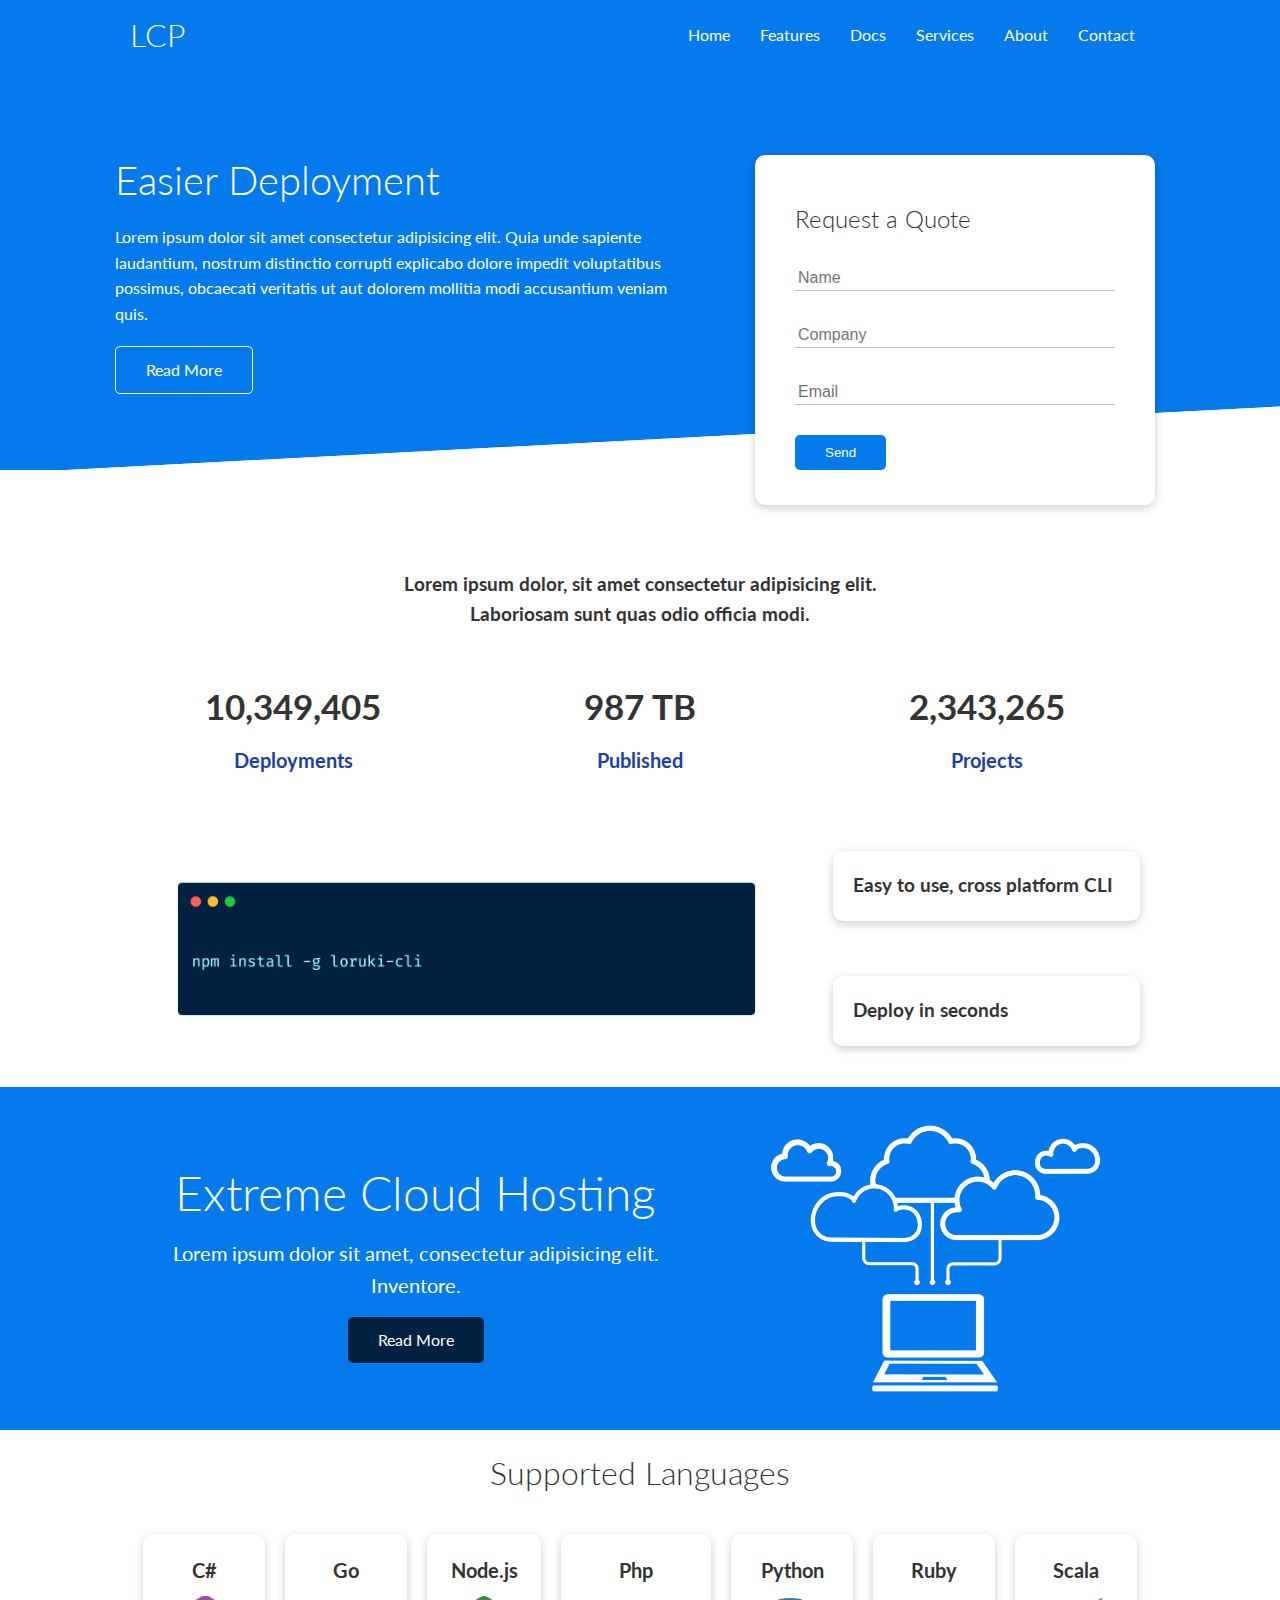
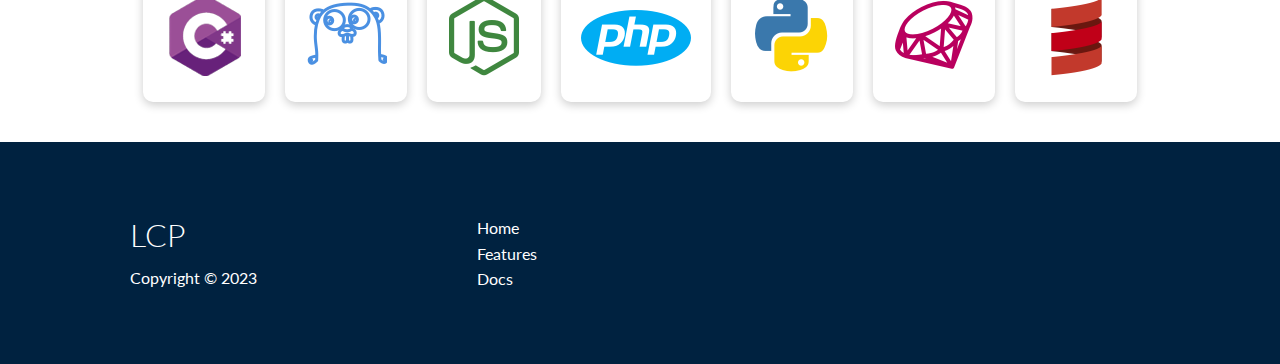
<file: index.html>
<!DOCTYPE html>
<html lang="en">
<head>
    <meta charset="UTF-8">
    <meta name="viewport" content="width=device-width, initial-scale=1.0">
    <!-- font awesome -->
    <link rel="stylesheet" href="https://cdnjs.cloudflare.com/ajax/libs/font-awesome/6.4.2/css/all.min.css" integrity="sha512-z3gLpd7yknf1YoNbCzqRKc4qyor8gaKU1qmn+CShxbuBusANI9QpRohGBreCFkKxLhei6S9CQXFEbbKuqLg0DA==" crossorigin="anonymous" referrerpolicy="no-referrer" />
    <!-- Stylesheets -->
    <link rel="stylesheet" href="css/utilities.css">
    <link rel="stylesheet" href="css/style.css">
    <title>LCP | Group of Companies</title>
</head>
<body>
    <!-- Navbar -->
    <div class="navbar">
        <div class="container flex">
            <h1 class="logo">LCP</h1>
            <nav>
                <ul>
                    <li><a href="index.html">Home</a></li>
                    <li><a href="features.html">Features</a></li>
                    <li><a href="docs.html">Docs</a></li>
                    <li><a href="services.html">Services</a></li>
                    <li><a href="about.html">About</a></li>
                    <li><a href="contact.html">Contact</a></li>
                </ul>
            </nav>
        </div>
    </div>

    <!-- Showcase -->
    <section class="showcase">
        <div class="container grid">
            <div class="showcase-text">
                <h1>Easier Deployment</h1>
                <p>
                    Lorem ipsum dolor sit amet consectetur adipisicing elit. Quia unde sapiente laudantium, nostrum distinctio corrupti explicabo dolore impedit voluptatibus possimus, obcaecati veritatis ut aut dolorem mollitia modi accusantium veniam quis.
                </p>
                <a href="features.html" class="btn btn-outline">Read More</a>
            </div>

            <div class="showcase-form card">
                <h2>Request a Quote</h2>
                <form action="">
                    <div class="form-control">
                        <input type="text" name="name" placeholder="Name" required>
                    </div>
                    <div class="form-control">
                        <input type="text" name="company" placeholder="Company" required>
                    </div>
                    <div class="form-control">
                        <input type="text" name="email" placeholder="Email" required>
                    </div>

                    <input type="submit" value="Send" class="btn btn-primary">
                </form>
            </div>
        </div>
    </section>

    <!-- Stats -->
    <section class="stats">
        <div class="container">
            <h3 class="stats-heading text-center my-1">
                Lorem ipsum dolor, sit amet consectetur adipisicing elit. Laboriosam sunt quas odio officia modi.
            </h3>

            <div class="grid grid-3 text-center my-4">
                <div>
                    <i class="fas fa-server fa-3x"></i>
                    <h3>10,349,405</h3>
                    <p class="text-secondary">Deployments</p>
                </div>
                <div>
                    <i class="fas fa-upload fa-3x"></i>
                    <h3>987 TB</h3>
                    <p class="text-secondary">Published</p>
                </div>
                <div>
                    <i class="fas fa-project-diagram fa-3x"></i>
                    <h3>2,343,265</h3>
                    <p class="text-secondary">Projects</p>
                </div>
            </div>
        </div>
    </section>

    <!-- CLI -->
    <section class="cli">
        <div class="container grid">
            <img src="images/cli.png" alt="">
            <div class="card">
                <h3>Easy to use, cross platform CLI</h3>
            </div>
            <div class="card">
                <h3>Deploy in seconds</h3>
            </div>
        </div>
    </section>

    <!-- Cloud -->
    <section class="cloud bg-primary my-2 py-2">
        <div class="container grid">
            <div class="text-center">
                <h2 class="lg">Extreme Cloud Hosting</h2>
                <p class="lead my-1">Lorem ipsum dolor sit amet, consectetur adipisicing elit. Inventore.</p>
                <a href="features.html" class="btn btn-dark">Read More</a>
            </div>
            <img src="images/cloud.png" alt="">
        </div>
    </section>

    <!-- Languages -->
    <section class="languages">
        <h2 class="md text-center my-2">
            Supported Languages
        </h2>

        <div class="container flex">
            <div class="card">
                <h4>C#</h4>
                <img src="images/logos/csharp.png" alt="">
            </div>
            <div class="card">
                <h4>Go</h4>
                <img src="images/logos/go.png" alt="">
            </div>
            <div class="card">
                <h4>Node.js</h4>
                <img src="images/logos/node.png" alt="">
            </div>
            <div class="card">
                <h4>Php</h4>
                <img src="images/logos/php.png" alt="">
            </div>
            <div class="card">
                <h4>Python</h4>
                <img src="images/logos/python.png" alt="">
            </div>
            <div class="card">
                <h4>Ruby</h4>
                <img src="images/logos/ruby.png" alt="">
            </div>
            <div class="card">
                <h4>Scala</h4>
                <img src="images/logos/scala.png" alt="">
            </div>
        </div>
    </section>

    <!-- Footer -->
    <footer class="footer bg-dark py-5">
        <div class="container grid grid-3">
            <div>
                <h1>LCP</h1>
                <p>Copyright &copy; 2023</p>
            </div>

            <nav>
                <ul>
                    <li><a href="index.html">Home</a></li>
                    <li><a href="features.html">Features</a></li>
                    <li><a href="docs.html">Docs</a></li>
                </ul>
            </nav>
    
            <div class="social">
                <a href="#"><i class="fab fa-github fa-2x"></i></a>
                <a href="#"><i class="fab fa-twitter fa-2x"></i></a>
                <a href="#"><i class="fab fa-facebook fa-2x"></i></a>
                <a href="#"><i class="fab fa-instagram fa-2x"></i></a>
            </div>
        </div>
    </footer>
    
</body>
</html>
</file>
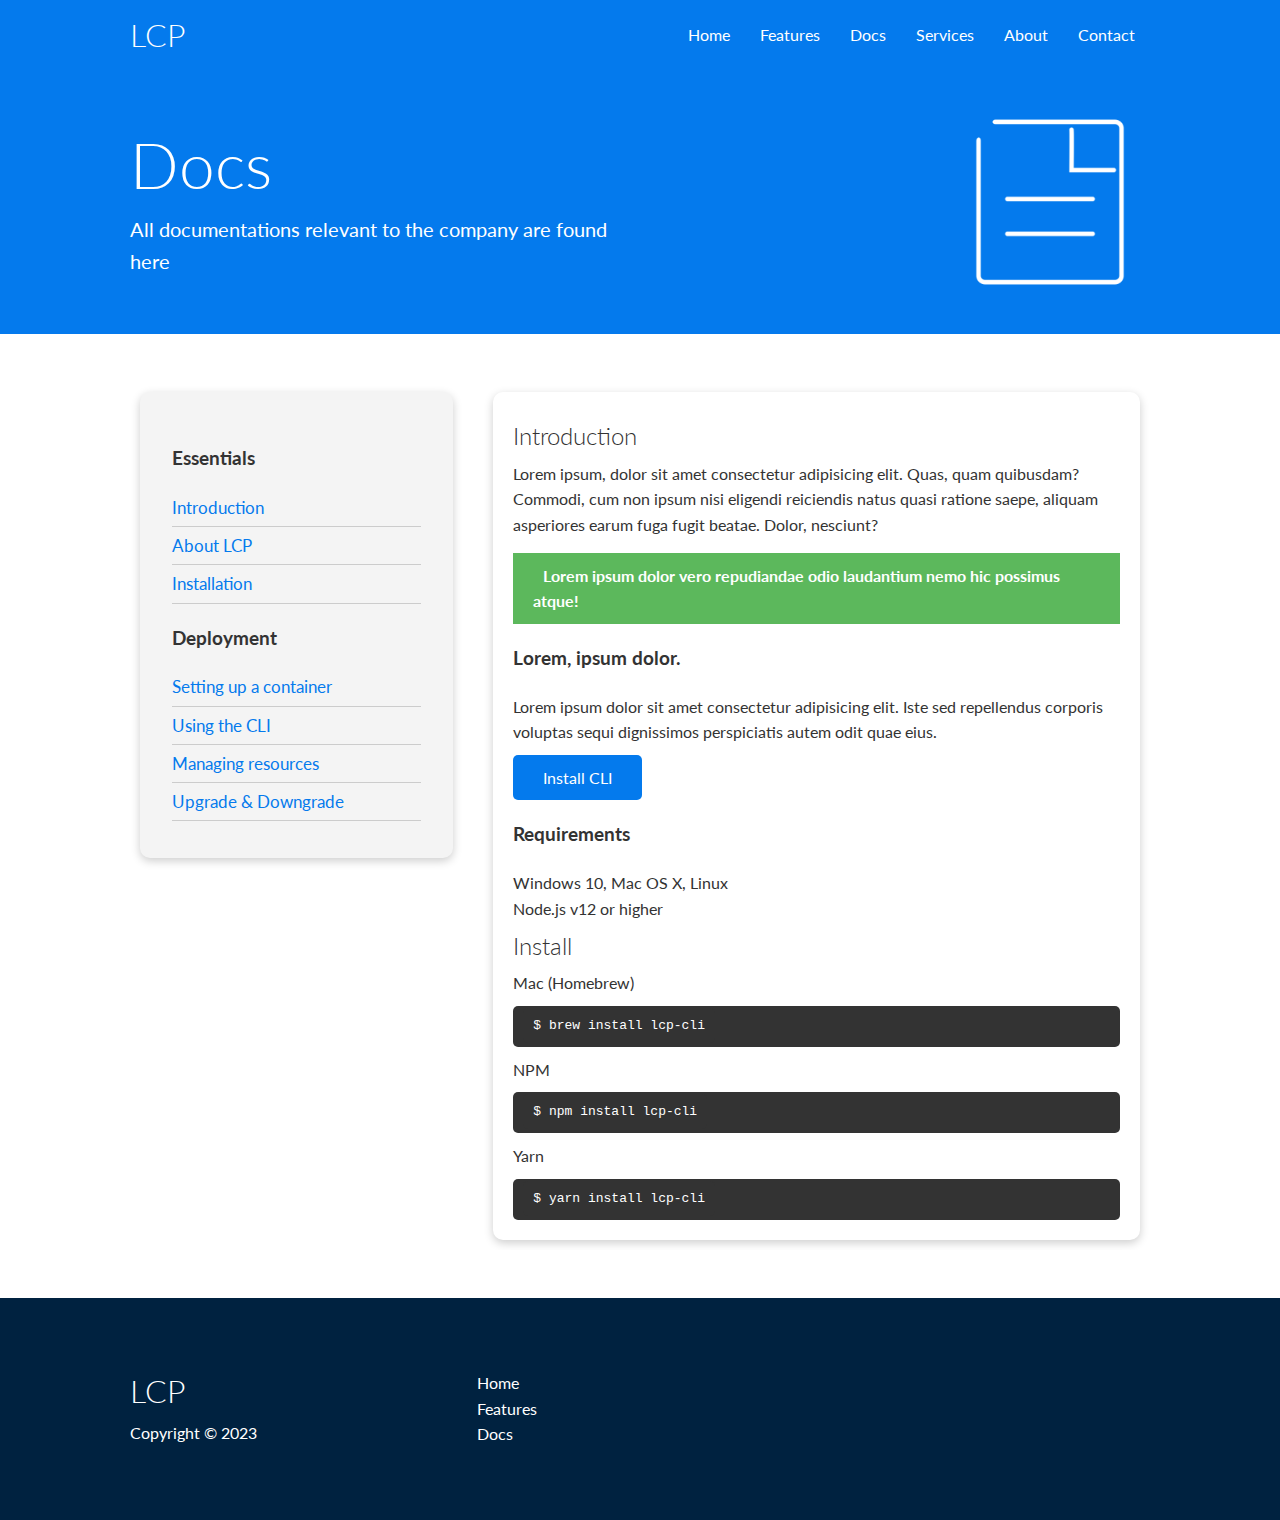
<file: docs.html>
<!DOCTYPE html>
<html lang="en">
<head>
    <meta charset="UTF-8">
    <meta name="viewport" content="width=device-width, initial-scale=1.0">
    <!-- font awesome -->
    <link rel="stylesheet" href="https://cdnjs.cloudflare.com/ajax/libs/font-awesome/6.4.2/css/all.min.css" integrity="sha512-z3gLpd7yknf1YoNbCzqRKc4qyor8gaKU1qmn+CShxbuBusANI9QpRohGBreCFkKxLhei6S9CQXFEbbKuqLg0DA==" crossorigin="anonymous" referrerpolicy="no-referrer" />
    <!-- Stylesheets -->
    <link rel="stylesheet" href="css/utilities.css">
    <link rel="stylesheet" href="css/style.css">
    <title>LCP | Group of Companies</title>
</head>
<body>
    <!-- Navbar -->
    <div class="navbar">
        <div class="container flex">
            <h1 class="logo">LCP</h1>
            <nav>
                <ul>
                    <li><a href="index.html">Home</a></li>
                    <li><a href="features.html">Features</a></li>
                    <li><a href="docs.html">Docs</a></li>
                    <li><a href="services.html">Services</a></li>
                    <li><a href="about.html">About</a></li>
                    <li><a href="contact.html">Contact</a></li>
                </ul>
            </nav>
        </div>
    </div>

    <!-- Docs Head -->
    <section class="docs-head bg-primary py-3">
        <div class="container grid">
            <div>
                <h1 class="xl">Docs</h1>
                <p class="lead">All documentations relevant to the company are found here</p>
            </div>
            <img src="images/docs.png" alt="">
        </div>
    </section>

    <!-- Docs Main -->
    <section class="docs-main my-4">
        <div class="container grid">
            <div class="card bg-light p-3">
                <h3 class="my-2">Essentials</h3>
                <nav>
                    <ul>
                        <li><a href="#" class="text-primary">Introduction</a></li>
                        <li><a href="#" class="text-primary">About LCP</a></li>
                        <li><a href="#" class="text-primary">Installation</a></li>
                    </ul>
                </nav>

                <h3 class="my-2">Deployment</h3>
                <nav>
                    <ul>
                        <li><a href="#" class="text-primary">Setting up a container</a></li>
                        <li><a href="#" class="text-primary">Using the CLI</a></li>
                        <li><a href="#" class="text-primary">Managing resources</a></li>
                        <li><a href="#" class="text-primary">Upgrade & Downgrade</a></li>
                    </ul>
                </nav>
            </div>

            <div class="card">
                <h2>Introduction</h2>
                <p>Lorem ipsum, dolor sit amet consectetur adipisicing elit. Quas, quam quibusdam? Commodi, cum non ipsum nisi eligendi reiciendis natus quasi ratione saepe, aliquam asperiores earum fuga fugit beatae. Dolor, nesciunt?</p>
                
                <div class="alert alert-success">
                    <i class="fas fa-info"></i>
                    Lorem ipsum dolor vero repudiandae odio laudantium nemo hic possimus atque!
                </div>

                <h3>Lorem, ipsum dolor.</h3>
                <p>Lorem ipsum dolor sit amet consectetur adipisicing elit. Iste sed repellendus corporis voluptas sequi dignissimos perspiciatis autem odit quae eius.</p>
                <a href="#" class="btn btn-primary">Install CLI</a>

                <h3>Requirements</h3>
                <ul>
                    <li>Windows 10, Mac OS X, Linux</li>
                    <li>Node.js v12 or higher</li>
                </ul>

                <h2>Install</h2>
                <p>Mac (Homebrew)</p>
                <pre><code>$ brew install lcp-cli</code></pre>
                <p>NPM</p>
                <pre><code>$ npm install lcp-cli</code></pre>
                <p>Yarn</p>
                <pre><code>$ yarn install lcp-cli</code></pre>
            </div>
        </div>
    </section>


    <!-- Footer -->
    <footer class="footer bg-dark py-5">
        <div class="container grid grid-3">
            <div>
                <h1>LCP</h1>
                <p>Copyright &copy; 2023</p>
            </div>

            <nav>
                <ul>
                    <li><a href="index.html">Home</a></li>
                    <li><a href="features.html">Features</a></li>
                    <li><a href="docs.html">Docs</a></li>
                </ul>
            </nav>
    
            <div class="social">
                <a href="#"><i class="fab fa-github fa-2x"></i></a>
                <a href="#"><i class="fab fa-twitter fa-2x"></i></a>
                <a href="#"><i class="fab fa-facebook fa-2x"></i></a>
                <a href="#"><i class="fab fa-instagram fa-2x"></i></a>
            </div>
        </div>
    </footer>
    
</body>
</html>
</file>
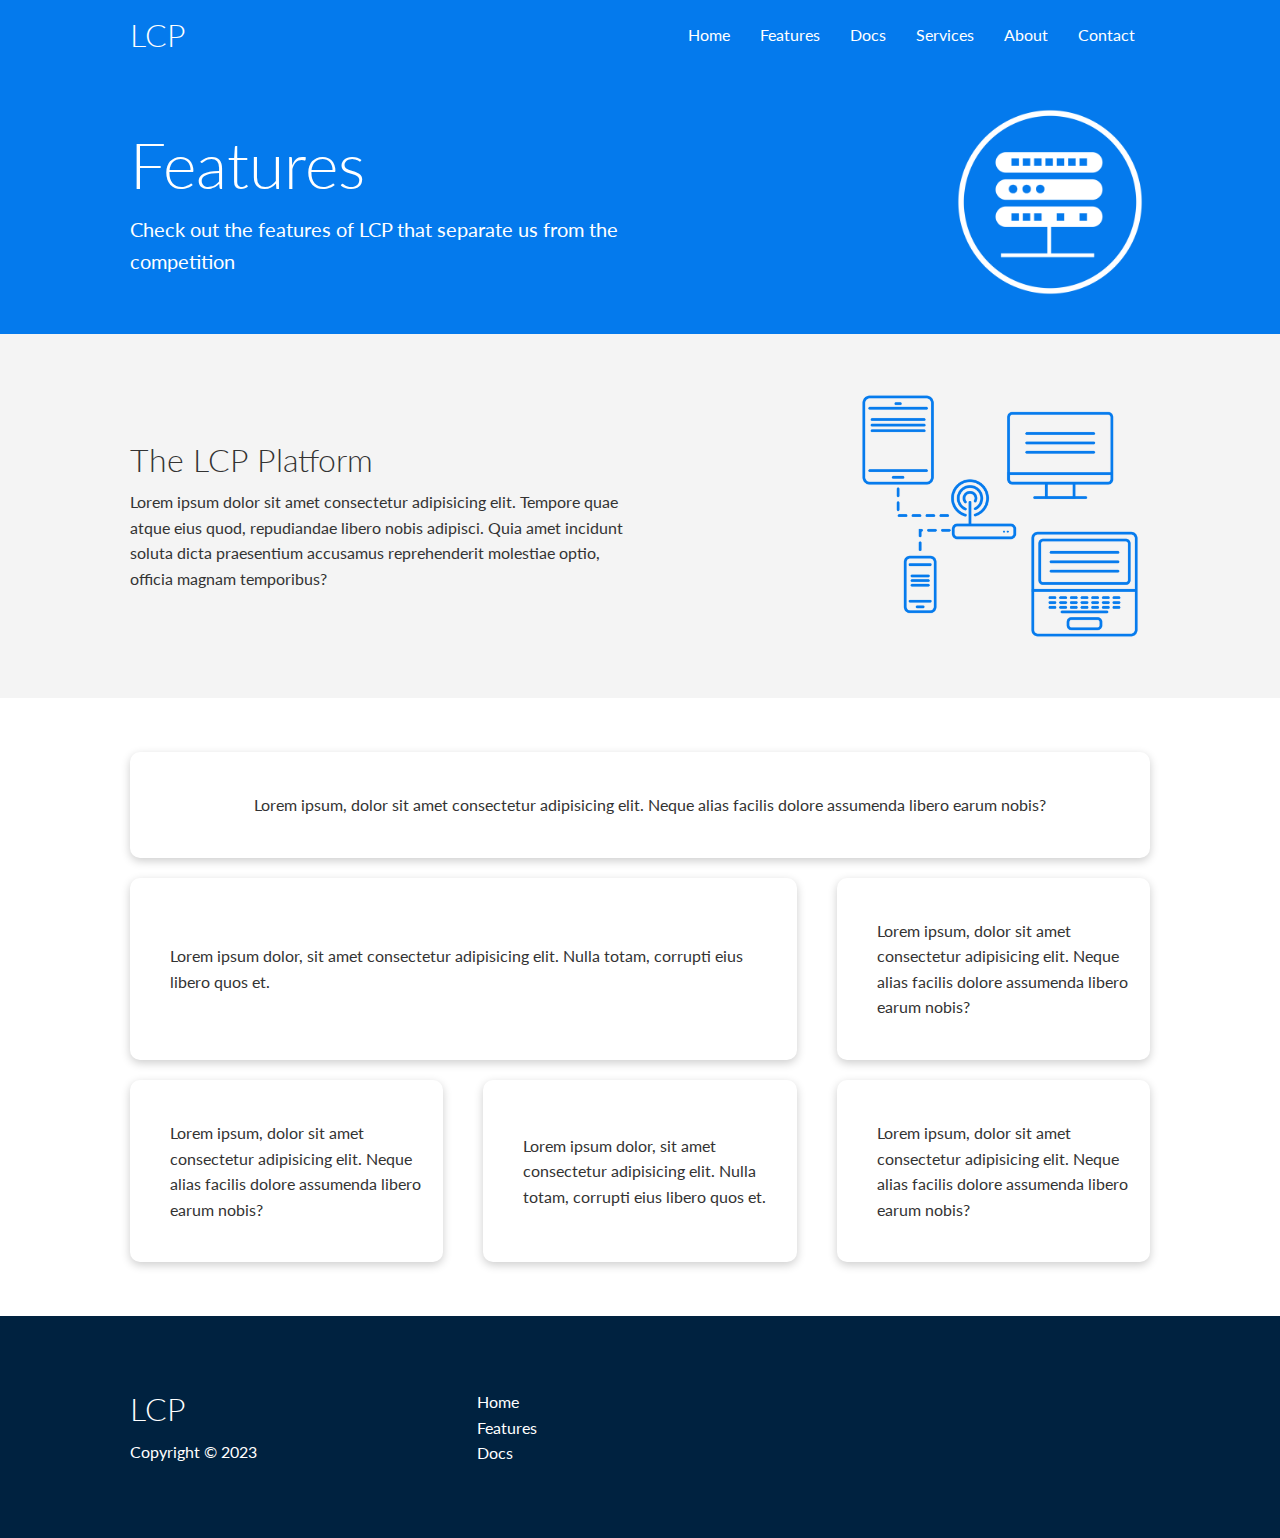
<file: features.html>
<!DOCTYPE html>
<html lang="en">
<head>
    <meta charset="UTF-8">
    <meta name="viewport" content="width=device-width, initial-scale=1.0">
    <!-- font awesome -->
    <link rel="stylesheet" href="https://cdnjs.cloudflare.com/ajax/libs/font-awesome/6.4.2/css/all.min.css" integrity="sha512-z3gLpd7yknf1YoNbCzqRKc4qyor8gaKU1qmn+CShxbuBusANI9QpRohGBreCFkKxLhei6S9CQXFEbbKuqLg0DA==" crossorigin="anonymous" referrerpolicy="no-referrer" />
    <!-- Stylesheets -->
    <link rel="stylesheet" href="css/utilities.css">
    <link rel="stylesheet" href="css/style.css">
    <title>LCP | Group of Companies</title>
</head>
<body>
    <!-- Navbar -->
    <div class="navbar">
        <div class="container flex">
            <h1 class="logo">LCP</h1>
            <nav>
                <ul>
                    <li><a href="index.html">Home</a></li>
                    <li><a href="features.html">Features</a></li>
                    <li><a href="docs.html">Docs</a></li>
                    <li><a href="services.html">Services</a></li>
                    <li><a href="about.html">About</a></li>
                    <li><a href="contact.html">Contact</a></li>
                </ul>
            </nav>
        </div>
    </div>

    <!-- Features -->
    <section class="features-head bg-primary py-3">
        <div class="container grid">
            <div>
                <h1 class="xl">Features</h1>
                <p class="lead">Check out the features of LCP that separate us from the competition</p>
            </div>
            <img src="images/server.png" alt="">
        </div>
    </section>

    <!-- Sub head -->
    <section class="features-sub-head bg-light py-3">
        <div class="container grid">
            <div>
                <h1 class="md">The LCP Platform</h1>
                <p>Lorem ipsum dolor sit amet consectetur adipisicing elit. Tempore quae atque eius quod, repudiandae libero nobis adipisci. Quia amet incidunt soluta dicta praesentium accusamus reprehenderit molestiae optio, officia magnam temporibus?</p>
            </div>
            <img src="images/server2.png" alt="">
        </div>
    </section>

    <!-- Main Features -->
    <section class="features-main my-2">
        <div class="container grid grid-3">
            <div class="card flex">
                <i class="fas fa-server fa-3x"></i>
                <p>Lorem ipsum, dolor sit amet consectetur adipisicing elit. Neque alias facilis dolore assumenda libero earum nobis?</p>
            </div>

            <div class="card flex">
                <i class="fas fa-database fa-3x"></i>
                <p>Lorem ipsum dolor, sit amet consectetur adipisicing elit. Nulla totam, corrupti eius libero quos et.</p>
            </div>

            <div class="card flex">
                <i class="fas fa-server fa-3x"></i>
                <p>Lorem ipsum, dolor sit amet consectetur adipisicing elit. Neque alias facilis dolore assumenda libero earum nobis?</p>
            </div>

            <div class="card flex">
                <i class="fas fa-server fa-3x"></i>
                <p>Lorem ipsum, dolor sit amet consectetur adipisicing elit. Neque alias facilis dolore assumenda libero earum nobis?</p>
            </div>

            <div class="card flex">
                <i class="fas fa-database fa-3x"></i>
                <p>Lorem ipsum dolor, sit amet consectetur adipisicing elit. Nulla totam, corrupti eius libero quos et.</p>
            </div>

            <div class="card flex">
                <i class="fas fa-server fa-3x"></i>
                <p>Lorem ipsum, dolor sit amet consectetur adipisicing elit. Neque alias facilis dolore assumenda libero earum nobis?</p>
            </div>
        </div>
    </section>

    <!-- Footer -->
    <footer class="footer bg-dark py-5">
        <div class="container grid grid-3">
            <div>
                <h1>LCP</h1>
                <p>Copyright &copy; 2023</p>
            </div>

            <nav>
                <ul>
                    <li><a href="index.html">Home</a></li>
                    <li><a href="features.html">Features</a></li>
                    <li><a href="docs.html">Docs</a></li>
                </ul>
            </nav>
    
            <div class="social">
                <a href="#"><i class="fab fa-github fa-2x"></i></a>
                <a href="#"><i class="fab fa-twitter fa-2x"></i></a>
                <a href="#"><i class="fab fa-facebook fa-2x"></i></a>
                <a href="#"><i class="fab fa-instagram fa-2x"></i></a>
            </div>
        </div>
    </footer>
    
</body>
</html>
</file>
<file: css/utilities.css>
/* UTILITIES */
.container {
    max-width: 1100px;
    margin: 0 auto;
    overflow: auto;
    padding: 0 40px;
}

.card {
    background-color: #fff;
    color: #333;
    border-radius: 10px;
    box-shadow: 0 3px 10px rgba(0, 0, 0, 0.2);
    padding: 20px;
    margin: 10px;
}

.btn {
    display: inline-block;
    padding: 10px 30px;
    cursor: pointer;
    background-color: var(--primary-color);
    color: #fff;
    border: none;
    border-radius: 5px;
}

.btn:hover {
    transform: scale(0.98);
}

.btn-outline {
    background-color: transparent;
    border: 1px #fff solid;
}

/* Backgrounds & Coloured buttons */
.bg-primary, .btn-primary {
    background-color: var(--primary-color);
    color: #fff;

}

.bg-secondary, .btn-secondary {
    background-color: var(--secondary-color);
    color: #fff;

}

.bg-dark, .btn-dark {
    background-color: var(--dark-color);
    color: #fff;
}

.bg-light, .btn-light {
    background-color: var(--light-color);
    color: #333;
}

.bg-primary a, .btn-primary a, .bg-secondary a, .btn-secondary a, .bg-dark a, .btn-dark a {
    color: #fff;
}

/* Text Colors */
.text-primary {
    color: var(--primary-color);
}

.text-secondary {
    color: var(--secondary-color);
}

.text-dark {
    color: var(--dark-color);
}

.text-light {
    color: var(--light-color);
}

/* Text Sizes */
.lead {
    font-size: 20px;
}

.sm {
    font-size: 1rem;
    /* 1rem = 16px by default */
}

.md {
    font-size: 2rem;
}

.lg {
    font-size: 3rem;
}

.xl {
    font-size: 4rem;
}

.text-center {
    text-align: center;
}

/* ALERT */
.alert {
    background-color: var(--light-color);
    padding: 10px 20px;
    font-weight: bold;
    margin: 15px 0;
}

.alert i {
    margin-right: 10px;
}

.alert-success {
    background-color: var(--success-color);
    color: #fff;
}

.alert-error {
    background-color: var(--error-color);
    color: #fff;
}

.flex {
    display: flex;
    justify-content: center;
    align-items: center;
    height: 100%;
}

.grid {
    display: grid;
    grid-template-columns: repeat(2, 1fr);
    gap: 20px;
    justify-content: center;
    align-items: center;
    height: 100%;
}

.grid-3 {
    grid-template-columns: repeat(3, 1fr);
}

/* Margin */
.my-1 {
    margin: 1rem 0;
}

.my-2 {
    margin: 1.5rem 0;
}

.my-3 {
    margin: 2rem 0;
}

.my-4 {
    margin: 3rem 0;
}

.my-5 {
    margin: 4rem 0;
}

.m-1 {
    margin: 1rem;
}

.m-2 {
    margin: 1.5rem;
}

.m-3 {
    margin: 2rem;
}

.m-4 {
    margin: 3rem;
}

.m-5 {
    margin: 4rem;
}

/* Padding */
.py-1 {
    padding: 1rem 0;
}

.py-2 {
    padding: 1.5rem 0;
}

.py-3 {
    padding: 2rem 0;
}

.py-4 {
    padding: 3rem 0;
}

.py-5 {
    padding: 4rem 0;
}

.p-1 {
    padding: 1rem;
}

.p-2 {
    padding: 1.5rem;
}

.p-3 {
    padding: 2rem;
}

.p-4 {
    padding: 3rem;
}

.p-5 {
    padding: 4rem;
}
</file>
<file: css/style.css>
/* Lato from Google Fonts */
@import url("https://fonts.googleapis.com/css2?family=Lato:wght@300&display=swap");

/*  */
:root {
  --primary-color: #047aed;
  --secondary-color: #1c3fa8;
  --dark-color: #002240;
  --light-color: #f4f4f4;
  --success-color: #5cb85c;
  --error-color: #d9534f;
}

/* All Elements */
* {
  box-sizing: border-box;
  padding: 0;
  margin: 0;
}

/* body */
body {
  font-family: "Lato", sans-serif;
  color: #333;
  line-height: 1.6;
}

/* ul unordered lists */
ul {
  list-style-type: none;
}

/* anchor tag */
a {
  text-decoration: none;
  color: #333;
}

/* h1 & h2 header tags */
h1,
h2 {
  font-weight: 300;
  line-height: 1.2;
  margin: 10px 0;
}

/* paragraphs */
p {
  margin: 10px 0;
}

/* img image to take the entire space of their containers */
img {
  width: 100%;
}

/* Code Block for the docs page at the bottom */
code,
pre {
  background: #333;
  color: #fff;
  padding: 10px;
  border-radius: 5px;
}

/* navbar */
.navbar {
  background-color: var(--primary-color);
  color: #fff;
  height: 70px;
}

/* navbar ul spaced horizontally in navbar due to the flex property used by calling it from the flex that is defined */
.navbar ul {
  display: flex;
}

/* for only if the the .flex is in the navbar. Else it is overrided by the .flex */
.navbar .flex {
  justify-content: space-between;
}

.navbar a {
  color: #fff;
  padding: 10px;
  margin: 0 5px;
}

.navbar a:hover {
  border-bottom: 2px #fff solid;
}

/* Showcase */
.showcase {
  height: 400px;
  background-color: var(--primary-color);
  color: #fff;
  position: relative;
}

.showcase h1 {
  font-size: 40px;
}

.showcase p {
  margin: 20px 0;
}

.showcase .grid {
  overflow: visible;
  grid-template-columns: 55% 45%;
  gap: 30px;
}

.showcase-text {
    animation: slideInFromLeft 1s ease-in;
}

.showcase-form {
  position: relative;
  top: 60px;
  height: 350px;
  width: 400px;
  padding: 40px;
  z-index: 100;
  justify-self: flex-end;
  animation: slideInFromRight 1s ease-in;
}

.showcase-form .form-control {
  margin: 30px 0;
}

.showcase-form input[type="text"],
.showcase-form input[type="email"] {
  border: 0;
  border-bottom: 1px solid #b4becb;
  width: 100%;
  padding: 3px;
  font-size: 16px;
}

.showcase-form input:focus {
  outline: none;
}

.showcase::before,
.showcase::after {
  content: "";
  position: absolute;
  height: 100px;
  bottom: -70px;
  right: 0;
  left: 0;
  background: #fff;
  transform: skewY(-3deg);
  -webkit-transform: skewY(-3deg);
  -moz-transform: skewY(-3deg);
  -ms-transform: skewY(-3deg);
}

/* STATS */
.stats {
  padding-top: 100px;
  animation: slideInFromBottom 1s ease-in;
}

.stats-heading {
  max-width: 500px;
  margin: auto;
}

.stats .grid h3 {
  font-size: 35px;
}
.stats .grid p {
  font-size: 20px;
  font-weight: bold;
}

/* CLI */
.cli .grid {
  grid-template-columns: repeat(3, 1fr);
  grid-template-rows: repeat(2, 1fr);
}

.cli .grid > *:first-child {
  grid-column: 1 / span 2;
  grid-row: 1 / span 2;
}

/* CLOUD */
.cloud .grid {
  grid-template-columns: 4fr 3fr;
  grid-template-rows: repeat(1, 1fr);
}

/* LANGUAGES */
.languages .flex {
  flex-wrap: wrap;
}

.languages .card {
  text-align: center;
  margin: 18px 10px 40px;
  transition: transform 0.2s ease-in;
}

.languages .card h4 {
  font-size: 20px;
  margin-bottom: 10px;
}

.languages .card:hover {
  transform: translateY(-15px);
}

/* FEATURES & Docs*/
.features-head img,
.docs-head img {
  width: 200px;
  justify-self: flex-end;
}

.features-sub-head img {
  width: 300px;
  justify-self: flex-end;
}

.features-main .card > i {
  margin-right: 20px;
}

.features-main .grid {
  padding: 30px;
}

.features-main .grid > *:first-child {
  grid-column: 1 / span 3;
}

.features-main .grid > *:nth-child(2) {
  grid-column: 1 / span 2;
}

/* DOCS */
.docs-main h3 {
  margin: 20px 0;
}

.docs-main .grid {
  grid-template-columns: 1fr 2fr;
  align-items: flex-start;
}

.docs-main nav li {
  font-size: 17px;
  padding-bottom: 5px;
  margin-bottom: 5px;
  border-bottom: 1px #ccc solid;
}

.docs-main a:hover {
  font-weight: bold;
}

/* FOOTER */
.footer .social a {
  margin: 0 10px;
}

/* ANIMATIONS */
@keyframes slideInFromLeft {
    0% {
        transform: translateX(-100%);
    }

    100% {
        transform: translateX(0);
    }
}

@keyframes slideInFromRight {
    0% {
        transform: translateX(100%);
    }

    100% {
        transform: translateX(0);
    }
}
@keyframes slideInFromTop {
    0% {
        transform: translateY(-100%);
    }

    100% {
        transform: translateX(0);
    }
}
@keyframes slideInFromBottom {
    0% {
        transform: translateX(100%);
    }

    100% {
        transform: translateX(0);
    }
}

/* MEDIA QUERIES */

/* for tables and under */
@media (max-width: 768px) {
  .grid,
  .showcase .grid,
  .stats .grid,
  .cli .grid,
  .cloud .grid,
  .features-main .grid,
  .docs-main .grid {
    grid-template-columns: 1fr;
    grid-template-rows: 1fr;
  }

  .showcase {
    height: auto;
  }

  .showcase-text {
    text-align: center;
    margin-top: 40px;
    animation: slideInFromTop 1s ease-in;
  }

  .showcase-form {
    justify-self: center;
    margin: auto;
    animation: slideInFromBottom 1s ease-in;
  }

  .cli .grid > *:first-child {
    grid-column: 1;
    grid-row: 1;
  }

  .features-head,
  .features-sub-head,
  .docs-head {
    text-align: center;
  }

  .features-head img,
  .features-sub-head img,
  .docs-head img {
    justify-self: center;
  }

  .features-main .grid > *:first-child,
  .features-main .grid > *:nth-child(2) {
    grid-column: 1;
  }
}
/* for mobile */
@media (max-width: 500px) {
  .navbar {
    height: 110px;
  }

  .navbar .flex {
    flex-direction: column;
  }

  .navbar ul {
    padding: 10px;
    background-color: rgba(0, 0, 0, 0.1);
  }
}
</file>
